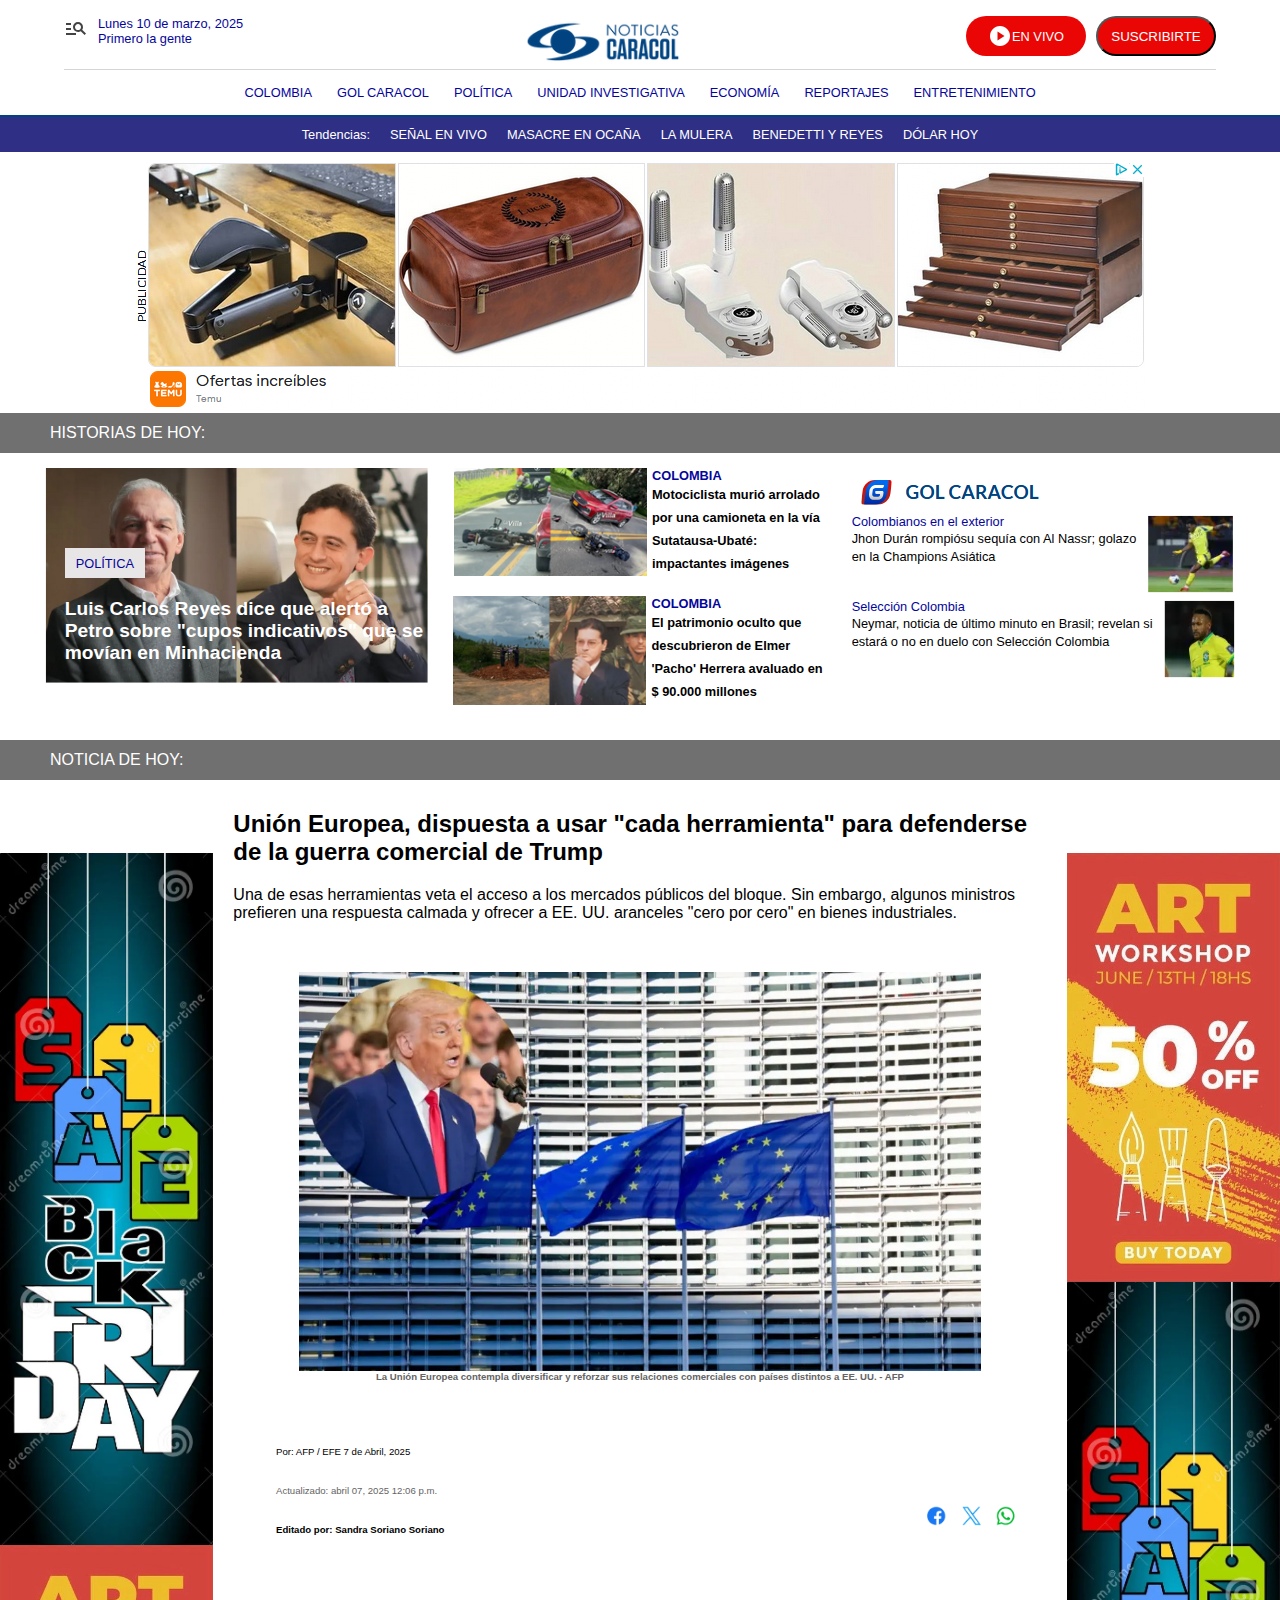
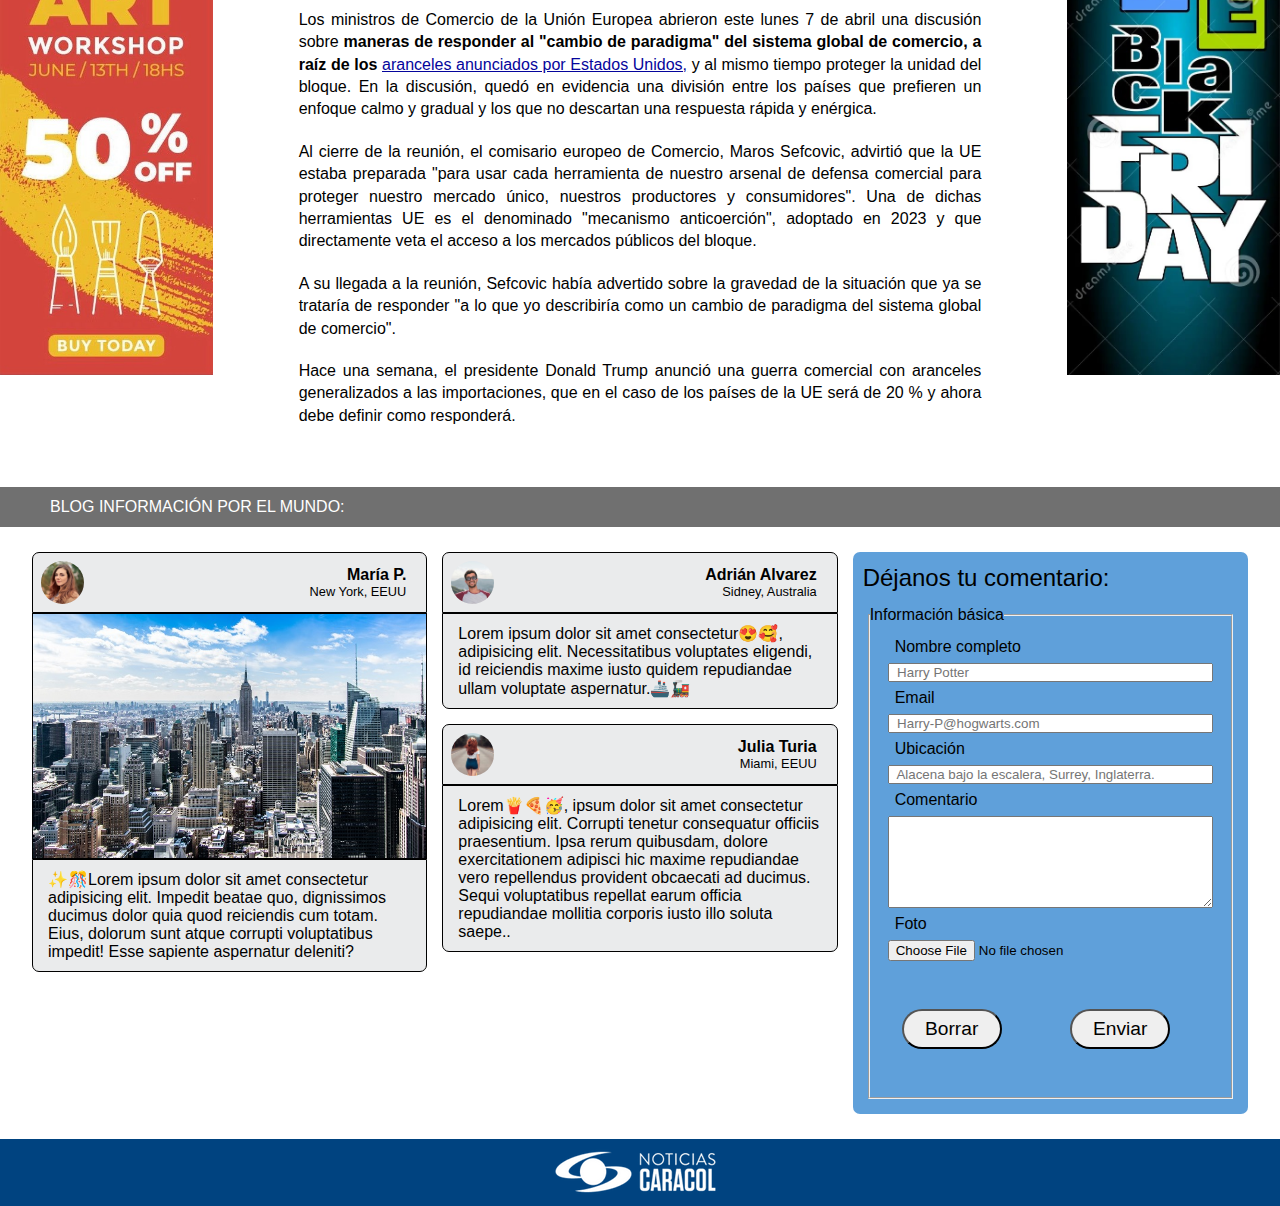
<file: index.html>
<!DOCTYPE html>
<html lang="es">
<head>
    <meta charset="UTF-8">
    <meta name="viewport" content="width=device-width, initial-scale=1.0">
    <title>Últimas noticias en Colombia</title>
    <link rel="stylesheet" href="/CSS/reset.css">
    <link rel="stylesheet" href="/CSS/styles.css">
    <link rel="icon" href="/assets/imagenes/icono.png">
    <link
    rel="stylesheet"
    href="https://cdnjs.cloudflare.com/ajax/libs/animate.css/4.1.1/animate.min.css"
  />
</head>
<body>
    <div class="banner">
        <h1>noticias de colombia canal caracol</h1>
        <div>
            <svg xmlns="http://www.w3.org/2000/svg" id="IconoBuscar" height="24px" viewBox="0 -960 960 960" width="24px" fill="#434343"><path d="M80-200v-80h400v80H80Zm0-200v-80h200v80H80Zm0-200v-80h200v80H80Zm744 400L670-354q-24 17-52.5 25.5T560-320q-83 0-141.5-58.5T360-520q0-83 58.5-141.5T560-720q83 0 141.5 58.5T760-520q0 29-8.5 57.5T726-410l154 154-56 56ZM560-400q50 0 85-35t35-85q0-50-35-85t-85-35q-50 0-85 35t-35 85q0 50 35 85t85 35Z"/></svg>
            <div><p>Lunes 10 de marzo, 2025</p>
                <p>Primero la gente</p>
            </div>
        </div>
        <div>
            <img src="/assets/imagenes/logo-noticias.png" alt="logo noticias canal caracol, colombia">
        </div>
        <div>
            <div class="btnRojo">
                <svg xmlns="http://www.w3.org/2000/svg" height="24px" viewBox="0 -960 960 960" width="24px" fill="#FFFFFF"><path d="m380-300 280-180-280-180v360ZM480-80q-83 0-156-31.5T197-197q-54-54-85.5-127T80-480q0-83 31.5-156T197-763q54-54 127-85.5T480-880q83 0 156 31.5T763-763q54 54 85.5 127T880-480q0 83-31.5 156T763-197q-54 54-127 85.5T480-80Z"/></svg>
                <p>EN VIVO</p>
            </div>
            <div>
                <button id="openModal" class="btnRojo letraMayus btn1Suscrip">Suscribirte</button>
            </div>
            <div id="modal" class="modal">
                <div class="modal-content animate__animated animate__bounceInLeft">
                    <span class="close">&times;</span>
                    <form action="">
                        <legend><h2>Suscríbete para estar al día con las principales noticias</h2></legend>
                        <p><label for="nombreSuscrip">Nombres:</label></p>
                        <input type="text" id="nombreSuscrip" placeholder="Harry Potter" required>
                        <label for="emailSuscrip">Apellidos:</label>
                        <input type="email" id="emailSuscrip" placeholder="Harry-P@hogwarts.com" required>
                        <label for="passwordSuscrip">Contraseña:</label>
                        <input type="password" name="PasswordSuscrip" id="passwordSuscrip" required>
                        <div class="btnSuscrip">    
                            <button type="reset">Borrar</button>
                            <button type="submit">Suscribirte</button>
                        </div>
                    </form>
                </div>
            </div>
        </div>
    </div>
    <div class="popUp d-none" id="PopUp">
        <input type="text">
        <div>
            <a href="#" class="letraMayus">últimas noticias</a>
            <svg xmlns="http://www.w3.org/2000/svg" height="24px" viewBox="0 -960 960 960" width="24px" fill="#434343"><path d="M480-344 240-584l56-56 184 184 184-184 56 56-240 240Z"/></svg>
        </div>
        <div>
            <a href="#" class="letraMayus">gol caracol</a>
            <svg xmlns="http://www.w3.org/2000/svg" height="24px" viewBox="0 -960 960 960" width="24px" fill="#434343"><path d="M480-344 240-584l56-56 184 184 184-184 56 56-240 240Z"/></svg>
        </div>
        <div>
            <a href="#" class="letraMayus">unidad investigativa</a>
            <svg xmlns="http://www.w3.org/2000/svg" height="24px" viewBox="0 -960 960 960" width="24px" fill="#434343"><path d="M480-344 240-584l56-56 184 184 184-184 56 56-240 240Z"/></svg>
        </div>
        <div>
            <a href="#" class="letraMayus">informativos</a>
            <svg xmlns="http://www.w3.org/2000/svg" height="24px" viewBox="0 -960 960 960" width="24px" fill="#434343"><path d="M480-344 240-584l56-56 184 184 184-184 56 56-240 240Z"/></svg>
        </div>
        <div>
            <a href="#" class="letraMayus">regionales</a>
            <svg xmlns="http://www.w3.org/2000/svg" height="24px" viewBox="0 -960 960 960" width="24px" fill="#434343"><path d="M480-344 240-584l56-56 184 184 184-184 56 56-240 240Z"/></svg>
        </div>
        <div>
            <a href="#" class="letraMayus">más</a>
            <svg xmlns="http://www.w3.org/2000/svg" height="24px" viewBox="0 -960 960 960" width="24px" fill="#434343"><path d="M480-344 240-584l56-56 184 184 184-184 56 56-240 240Z"/></svg>
        </div>
        
    </div>
    <nav class="navegador">
        <ul>
            <li><a href="https://www.noticiascaracol.com">COLOMBIA</a></li>
            <li><a href="https://www.noticiascaracol.com">GOL CARACOL</a></li>
            <li><a href="https://www.noticiascaracol.com">POLÍTICA</a></li>
            <li><a href="https://www.noticiascaracol.com">UNIDAD INVESTIGATIVA</a></li>
            <li><a href="https://www.noticiascaracol.com">ECONOMÍA</a></li>
            <li><a href="https://www.noticiascaracol.com">REPORTAJES</a></li>
            <li><a href="https://www.noticiascaracol.com">ENTRETENIMIENTO</a></li>
        </ul>
    </nav>
    <nav class="tendencias">
        <ul>
            <li class="letraBlanca">Tendencias:</li>
            <li><a href="https://www.noticiascaracol.com" class="letraMayus letraBlanca">señal en vivo</a></li>
            <li><a href="https://www.noticiascaracol.com" class="letraMayus letraBlanca">masacre en ocaña</a></li>
            <li><a href="https://www.noticiascaracol.com" class="letraMayus letraBlanca">la mulera</a></li>
            <li><a href="https://www.noticiascaracol.com" class="letraMayus letraBlanca">benedetti y reyes</a></li>
            <li><a href="https://www.noticiascaracol.com" class="letraMayus letraBlanca">dólar hoy</a></li>
        </ul>
    </nav>
    <div class="publicidad">
        <a href="https://www.noticiascaracol.com"><img src="/assets/imagenes/publi.png" alt="publicidad" title="Espacio de publicidad"></a>
    </div>
    <div class="separador">
        <p class="letraMayus letraBlanca">historias de hoy:</p>
    </div>
    <section class="noticias">
        <article class="noticia1">
            <a href="https://www.noticiascaracol.com" title="Luis Carlos reyes y el ministro de hacienda"><img src="/assets/imagenes/noticia1.png" alt="Luis Carlos reyes y el ministro de hacienda"></a>
            <a href="https://www.noticiascaracol.com"><h3 class="letraMayus letraAzul">política</h3></a>
            <p><a href="">Luis Carlos Reyes dice que alertó a Petro sobre "cupos indicativos" que se movían en Minhacienda</a></p>
        </article>
        <div>
            <article class="noticiaPeque">
                <a href="https://www.noticiascaracol.com"><img src="/assets/imagenes/noticia2.png" alt="noticia 2" title="accidente de moto"></a>
                <div>
                    <h3 class="letraMayus letraAzul">colombia</h3>
                    <a>Motociclista murió arrolado por una camioneta en la vía Sutatausa-Ubaté: impactantes imágenes</a>
                </div>
            </article>
            <article class="noticiaPeque">
                <a href="https://www.noticiascaracol.com"><img src="/assets/imagenes/noticia3.png" alt="noticia 3" title="Elmer Pacho"></a>
                <div>
                    <h3 class="letraMayus letraAzul">colombia</h3>
                    <a>El patrimonio oculto que descubrieron de Elmer 'Pacho' Herrera avaluado en $ 90.000 millones</a>
                </div>
            </article>
        </div>
        <div class="deportes">
            <div>
                <img src="/assets/imagenes/golcaracol.png" alt="">
            </div>
            <div class="deportes1">
                <div>
                    <h3 class="letraAzul">Colombianos en el exterior</h3>
                    <a href="#">Jhon Durán rompiósu sequía con Al Nassr; golazo en la Champions Asiática</a>
                </div>
                <div>
                    <img src="/assets/imagenes/noticia4.png" alt="">
                </div>
            </div>
            <div class="deportes1">
                <div>
                    <h3 class="letraAzul">Selección Colombia</h3>
                    <a href="#">Neymar, noticia de último minuto en Brasil; revelan si estará o no en duelo con Selección Colombia</a>
                </div>
                <div>
                    <img src="/assets/imagenes/noticia5.png" alt="">
                </div>
            </div>
        </div>
    </section>
    <div class="separador">
        <p class="letraMayus letraBlanca">noticia de hoy:</p>
    </div>
    <section class="noticiaHoyPpal">
        <div class="publi2">
            <a href="https://www.noticiascaracol.com" class="publiHori"><img src="/assets/imagenes/publiHorizontal2.jpg" alt=""></a>
            <a href="https://www.noticiascaracol.com" class="publiVert"><img src="/assets/imagenes/publiVertical.jpg" alt=""></a>
            <a href="https://www.noticiascaracol.com" class="publiVert"><img src="/assets/imagenes/publiVertical2.jpg" alt=""></a>
        </div>
        <div class="noticiaHoy">
            <h2>Unión Europea, dispuesta a usar "cada herramienta" para defenderse de la guerra comercial de Trump</h2>
            <h3>Una de esas herramientas veta el acceso a los mercados públicos del bloque. Sin embargo, algunos ministros prefieren una respuesta calmada y ofrecer a EE. UU. aranceles "cero por cero" en bienes industriales.</h3>
            <figure>
                <img src="/assets/imagenes/noticia7.png" alt="noticia 7">
                <figcaption>La Unión Europea contempla diversificar y reforzar sus relaciones comerciales con países distintos a EE. UU. - AFP</figcaption>
            </figure>
            <div class="pieNoticia">
                <div>
                    <p class="letraMediana">Por: <a href="">AFP</a> / <a href="">EFE</a> 7 de Abril, 2025</p>
                    <p class="letraGris">Actualizado: abril 07, 2025 12:06 p.m.</p>
                    <p class="letraPeque letraMedioGruesa">Editado por: Sandra Soriano Soriano</p>
                </div>
                <div class="rrss">
                    <ul>
                        <li><a href="https://www.facebook.com/dialog/share?app_id=835413949947024&display=popup&href=https%3A%2F%2Fwww.noticiascaracol.com%2Fmundo%2Funion-europea-dispuesta-a-usar-cada-herramienta-para-defenderse-de-la-guerra-comercial-de-trump-cb20"><img src="/assets/imagenes/RRSS3.png" alt=""></a></li>
                        <li><a href="https://twitter.com/intent/tweet?url=https%3A%2F%2Fwww.noticiascaracol.com%2Fmundo%2Funion-europea-dispuesta-a-usar-cada-herramienta-para-defenderse-de-la-guerra-comercial-de-trump-cb20&text=Uni%C3%B3n%20Europea%2C%20dispuesta%20a%20usar%20%22cada%20herramienta%22%20para%20defenderse%20de%20la%20guerra%20comercial%20de%20Trump"><img src="/assets/imagenes/RRSS2.png" alt=""></a></li>
                        <li><a href="https://wa.me/?text=Uni%C3%B3n%20Europea%2C%20dispuesta%20a%20usar%20%22cada%20herramienta%22%20para%20defenderse%20de%20la%20guerra%20comercial%20de%20Trump%20-%20https%3A%2F%2Fwww.noticiascaracol.com%2Fmundo%2Funion-europea-dispuesta-a-usar-cada-herramienta-para-defenderse-de-la-guerra-comercial-de-trump-cb20"><img src="/assets/imagenes/RRSS.png" alt=""></a></li>
                    </ul>
                </div>
            </div>
            <section class="desarrolloNoticiaHoy">
                <p>
                    Los ministros de Comercio de la Unión Europea abrieron este lunes 7 de abril una discusión sobre <strong>maneras de responder al "cambio de paradigma" del sistema global de comercio, a raíz de los </strong><a href="https://www.noticiascaracol.com">aranceles anunciados por Estados Unidos,</a> y al mismo tiempo proteger la unidad del bloque. En la discusión, quedó en evidencia una división entre los países que prefieren un enfoque calmo y gradual y los que no descartan una respuesta rápida y enérgica.
                </p>
                <p>
                    Al cierre de la reunión, el comisario europeo de Comercio, Maros Sefcovic, advirtió que la UE estaba preparada "para usar cada herramienta de nuestro arsenal de defensa comercial para proteger nuestro mercado único, nuestros productores y consumidores". Una de dichas herramientas UE es el denominado "mecanismo anticoerción", adoptado en 2023 y que directamente veta el acceso a los mercados públicos del bloque.
                </p>
                <p>
                    A su llegada a la reunión, Sefcovic había advertido sobre la gravedad de la situación que ya se trataría de responder "a lo que yo describiría como un cambio de paradigma del sistema global de comercio".
                </p> 
                <p>
                    Hace una semana, el presidente Donald Trump anunció una guerra comercial con aranceles generalizados a las importaciones, que en el caso de los países de la UE será de 20 % y ahora debe definir como responderá.
                </p>
            </section>
        </div>
        <div class="publi2 publiVer2">
            <a href="https://www.noticiascaracol.com" class="publiVert"><img src="/assets/imagenes/publiVertical2.jpg" alt=""></a>
            <a href="https://www.noticiascaracol.com" class="publiVert"><img src="/assets/imagenes/publiVertical.jpg" alt=""></a>
        </div>
    </section>
    <div class="separador">
        <p class="letraMayus letraBlanca">Blog información por el mundo:</p>
    </div>
    <section class="blog">
        <div>
            <figure>
                <div class="perfil">
                        <img src="/assets/imagenes/persona1.jpg" alt="foto persona 1" class="noBorde">
                        <div>
                            <h3>María P.</h3>
                            <p>New York, EEUU</p>
                        </div>
                </div>
                <img src="/assets/imagenes/newyork.jpg" alt="">
                <p class="comentario">✨🎊Lorem ipsum dolor sit amet consectetur adipisicing elit. Impedit beatae quo, dignissimos ducimus dolor quia quod reiciendis cum totam. Eius, dolorum sunt atque corrupti voluptatibus impedit! Esse sapiente aspernatur deleniti?</p>
            </figure>
        </div>
        <div>
            <figure>
                <div class="perfil">
                        <img src="/assets/imagenes/persona2.jpg" alt="foto persona 2" class="noBorde">
                        <div>
                            <h3>Adrián Alvarez</h3>
                            <p>Sidney, Australia</p>
                        </div>
                </div>
                <p class="comentario">Lorem ipsum dolor sit amet consectetur😍🥰, adipisicing elit. Necessitatibus voluptates eligendi, id reiciendis maxime iusto quidem repudiandae ullam voluptate aspernatur.🚢🚂</p>
            </figure>
            <figure>
                <div class="perfil">
                        <img src="/assets/imagenes/persona3.jpg" alt="foto persona 3" class="noBorde">
                        <div>
                            <h3>Julia Turia</h3>
                            <p>Miami, EEUU</p>
                        </div>
                </div>
                <p class="comentario">Lorem🍟🍕🥳, ipsum dolor sit amet consectetur adipisicing elit. Corrupti tenetur consequatur officiis praesentium. Ipsa rerum quibusdam, dolore exercitationem adipisci hic maxime repudiandae vero repellendus provident obcaecati ad ducimus. Sequi voluptatibus repellat earum officia repudiandae mollitia corporis iusto illo soluta saepe..</p>
            </figure>
        </div>
        <div class="nuevoComentario">
            <h2>Déjanos tu comentario:</h2>
            <form action="" method="post">
                <fieldset>
                    <legend>Información básica</legend>
                    <label for="nombreBlog">Nombre completo</label>
                    <input type="text" id="nombreBlog" placeholder="  Harry Potter" required>
                    <label for="emailBlog">Email</label>
                    <input type="email" id="emailBlog" placeholder="  Harry-P@hogwarts.com" required>
                    <label for="ubicacionBlog">Ubicación</label>
                    <input type="text" id="ubicacionBlog" placeholder="  Alacena bajo la escalera, Surrey, Inglaterra.">
                    <label for="">Comentario</label>
                    <textarea name="" id="" rows="6" required></textarea>
                    <label for="">Foto</label>
                    <input type="file">
                    <button type="reset">Borrar</button>
                    <button type="submit">Enviar</button>
                </fieldset>
            </form>
        </div>
    </section>
    <footer class="pie">
        <img src="/assets/imagenes/logo-noticias2.png" alt="">
    </footer>

    <script>
        const iconoMenuS = document.getElementById("IconoBuscar");
        const ventanaModals = document.getElementById("PopUp");
    
        iconoMenuS.addEventListener('click', () => {
    
            PopUp.classList.toggle('d-none');
        })

        document.addEventListener("DOMContentLoaded", () => {
            const modal = document.getElementById("modal");
            const openModal = document.getElementById("openModal");
            const closeModal = document.querySelector(".close");

            openModal.addEventListener("click", () => {
                modal.style.display = "flex";
            });

            closeModal.addEventListener("click", () => {
                modal.style.display = "none";
            });

            window.addEventListener("click", (e) => {
                if (e.target === modal) {
                    modal.style.display = "none";
                }
            });
        });
    </script>
</body>
</html>
</file>
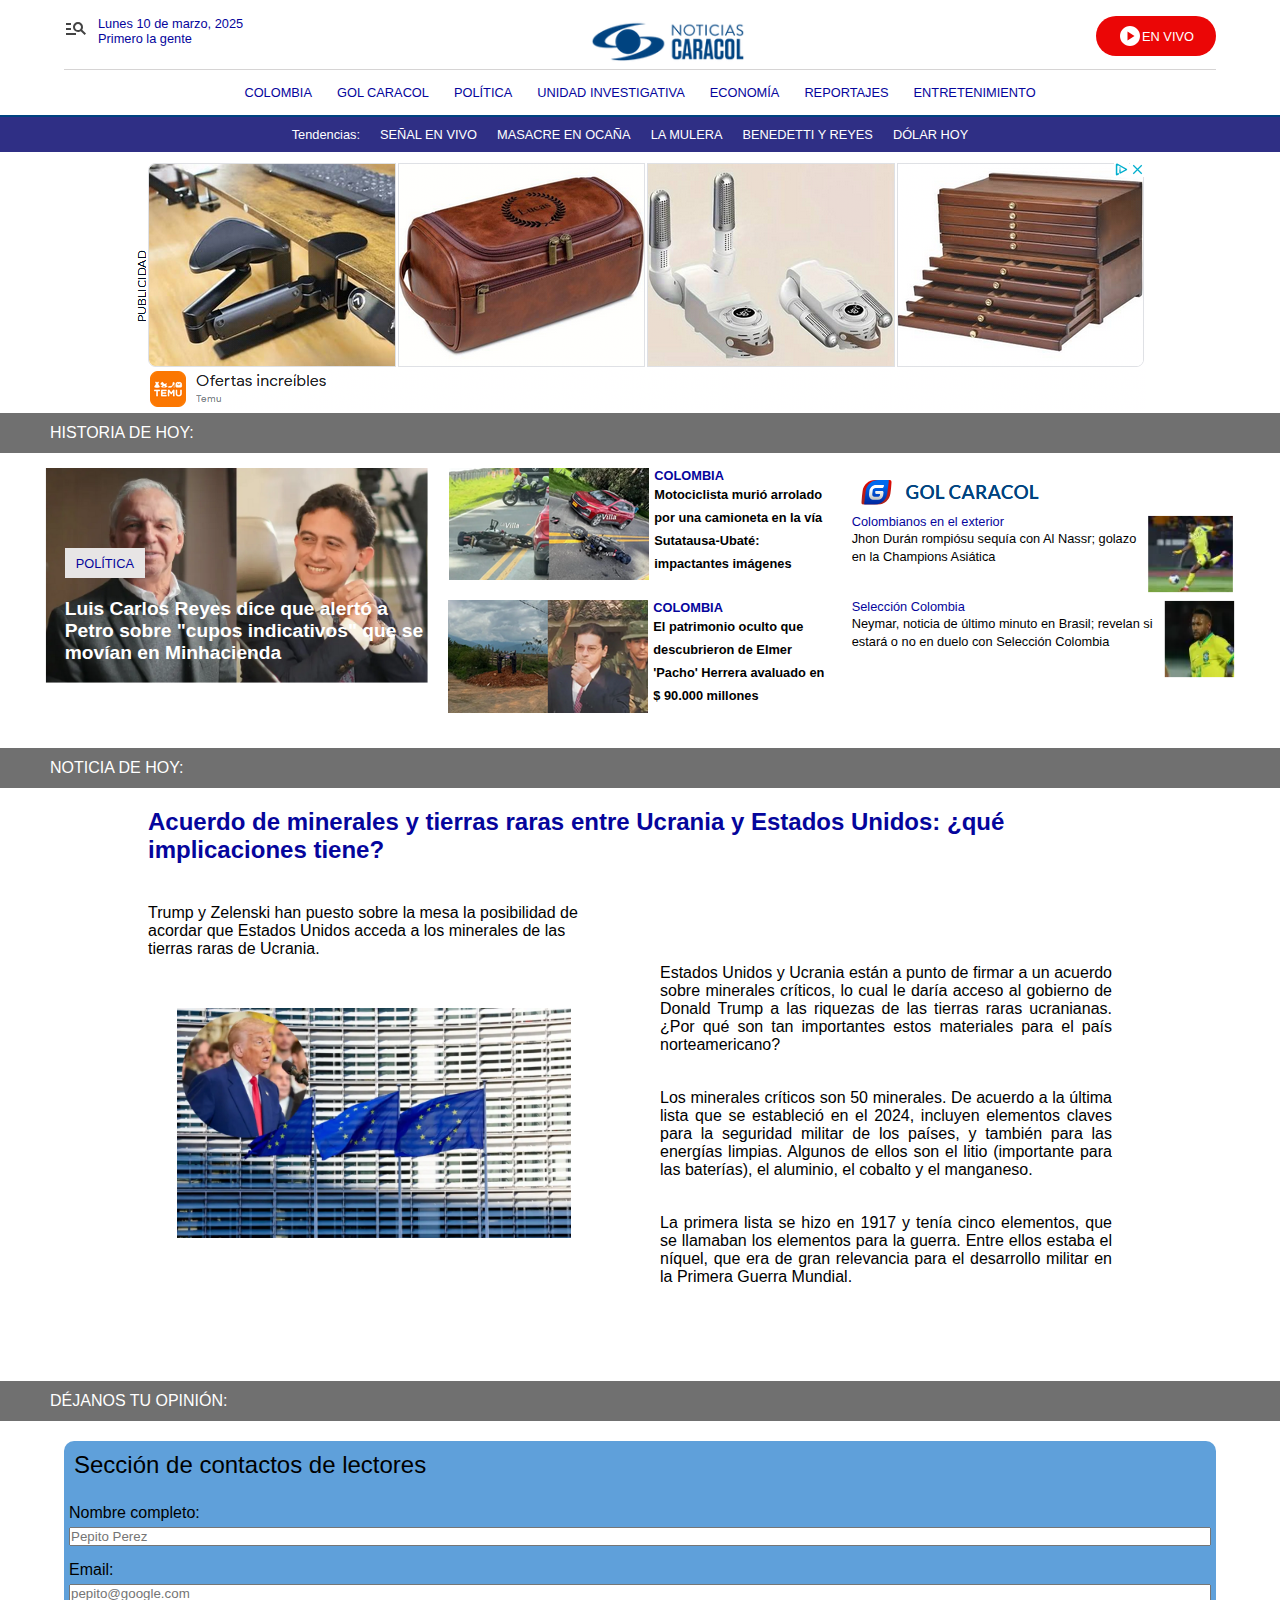
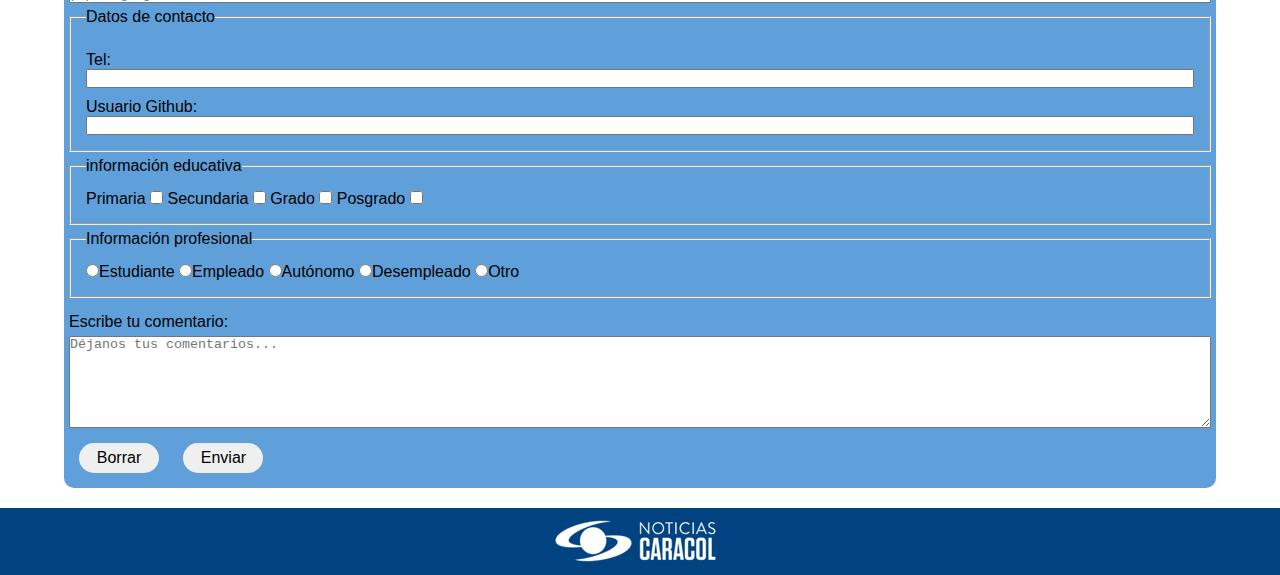
<file: Noticias/index.html>
<!DOCTYPE html>
<html lang="es">
<head>
    <meta charset="UTF-8">
    <meta name="viewport" content="width=device-width, initial-scale=1.0">
    <title>Últimas noticias en Colombia</title>
    <link rel="stylesheet" href="/CSS/reset.css">
    <link rel="stylesheet" href="/CSS/styles.css">
    <link rel="icon" href="/assets/imagenes/icono.png">
</head>
<body>
    <div class="banner">
        <div>
            <svg xmlns="http://www.w3.org/2000/svg" id="IconoBuscar" height="24px" viewBox="0 -960 960 960" width="24px" fill="#434343"><path d="M80-200v-80h400v80H80Zm0-200v-80h200v80H80Zm0-200v-80h200v80H80Zm744 400L670-354q-24 17-52.5 25.5T560-320q-83 0-141.5-58.5T360-520q0-83 58.5-141.5T560-720q83 0 141.5 58.5T760-520q0 29-8.5 57.5T726-410l154 154-56 56ZM560-400q50 0 85-35t35-85q0-50-35-85t-85-35q-50 0-85 35t-35 85q0 50 35 85t85 35Z"/></svg>
            <div><p>Lunes 10 de marzo, 2025</p>
                <p>Primero la gente</p>
            </div>
        </div>
        <div>
            <img src="/assets/imagenes/logo-noticias.png" alt="logo noticias canal caracol, colombia">
        </div>
        <div>
            <div class="btnRojo">
                <svg xmlns="http://www.w3.org/2000/svg" height="24px" viewBox="0 -960 960 960" width="24px" fill="#FFFFFF"><path d="m380-300 280-180-280-180v360ZM480-80q-83 0-156-31.5T197-197q-54-54-85.5-127T80-480q0-83 31.5-156T197-763q54-54 127-85.5T480-880q83 0 156 31.5T763-763q54 54 85.5 127T880-480q0 83-31.5 156T763-197q-54 54-127 85.5T480-80Z"/></svg>
                <p>EN VIVO</p>
            </div>
        </div>
    </div>
    <div class="popUp d-none" id="PopUp">
        <input type="text">
        <div>
            <a href="#" class="letraMayus">últimas noticias</a>
            <svg xmlns="http://www.w3.org/2000/svg" height="24px" viewBox="0 -960 960 960" width="24px" fill="#434343"><path d="M480-344 240-584l56-56 184 184 184-184 56 56-240 240Z"/></svg>
        </div>
        <div>
            <a href="#" class="letraMayus">gol caracol</a>
            <svg xmlns="http://www.w3.org/2000/svg" height="24px" viewBox="0 -960 960 960" width="24px" fill="#434343"><path d="M480-344 240-584l56-56 184 184 184-184 56 56-240 240Z"/></svg>
        </div>
        <div>
            <a href="#" class="letraMayus">unidad investigativa</a>
            <svg xmlns="http://www.w3.org/2000/svg" height="24px" viewBox="0 -960 960 960" width="24px" fill="#434343"><path d="M480-344 240-584l56-56 184 184 184-184 56 56-240 240Z"/></svg>
        </div>
        <div>
            <a href="#" class="letraMayus">informativos</a>
            <svg xmlns="http://www.w3.org/2000/svg" height="24px" viewBox="0 -960 960 960" width="24px" fill="#434343"><path d="M480-344 240-584l56-56 184 184 184-184 56 56-240 240Z"/></svg>
        </div>
        <div>
            <a href="#" class="letraMayus">regionales</a>
            <svg xmlns="http://www.w3.org/2000/svg" height="24px" viewBox="0 -960 960 960" width="24px" fill="#434343"><path d="M480-344 240-584l56-56 184 184 184-184 56 56-240 240Z"/></svg>
        </div>
        <div>
            <a href="#" class="letraMayus">más</a>
            <svg xmlns="http://www.w3.org/2000/svg" height="24px" viewBox="0 -960 960 960" width="24px" fill="#434343"><path d="M480-344 240-584l56-56 184 184 184-184 56 56-240 240Z"/></svg>
        </div>
        
    </div>
    <nav class="navegador">
        <ul>
            <li><a href="#">COLOMBIA</a></li>
            <li><a href="#">GOL CARACOL</a></li>
            <li><a href="#">POLÍTICA</a></li>
            <li><a href="#">UNIDAD INVESTIGATIVA</a></li>
            <li><a href="#">ECONOMÍA</a></li>
            <li><a href="#">REPORTAJES</a></li>
            <li><a href="#">ENTRETENIMIENTO</a></li>
        </ul>
    </nav>
    <nav class="tendencias">
        <ul>
            <li class="letraBlanca">Tendencias:</li>
            <li><a href="#" class="letraMayus letraBlanca">señal en vivo</a></li>
            <li><a href="#" class="letraMayus letraBlanca">masacre en ocaña</a></li>
            <li><a href="#" class="letraMayus letraBlanca">la mulera</a></li>
            <li><a href="#" class="letraMayus letraBlanca">benedetti y reyes</a></li>
            <li><a href="#" class="letraMayus letraBlanca">dólar hoy</a></li>
            <li><a href="#"></a></li>
        </ul>
    </nav>
    <div class="publicidad">
        <img src="/assets/imagenes/publi.png" alt="publicidad">
    </div>
    <div class="separador">
        <p class="letraMayus letraBlanca">historia de hoy:</p>
    </div>
    <section class="noticias">
        <article class="noticia1">
            <img src="/assets/imagenes/noticia1.png" alt="noticia 1">
            <h3 class="letraMayus letraAzul">política</h3>
            <p><a href="">Luis Carlos Reyes dice que alertó a Petro sobre "cupos indicativos" que se movían en Minhacienda</a></p>
        </article>
        <div>
            <article class="noticiaPeque">
                <img src="/assets/imagenes/noticia2.png" alt="noticia 2">
                <div>
                    <h3 class="letraMayus letraAzul">colombia</h3>
                    <a>Motociclista murió arrolado por una camioneta en la vía Sutatausa-Ubaté: impactantes imágenes</a>
                </div>
            </article>
            <article class="noticiaPeque">
                <img src="/assets/imagenes/noticia3.png" alt="noticia 3">
                <div>
                    <h3 class="letraMayus letraAzul">colombia</h3>
                    <a>El patrimonio oculto que descubrieron de Elmer 'Pacho' Herrera avaluado en $ 90.000 millones</a>
                </div>
            </article>
        </div>
        <div class="deportes">
            <div>
                <img src="/assets/imagenes/golcaracol.png" alt="">
            </div>
            <div class="deportes1">
                <div>
                    <h3 class="letraAzul">Colombianos en el exterior</h3>
                    <a href="#">Jhon Durán rompiósu sequía con Al Nassr; golazo en la Champions Asiática</a>
                </div>
                <div>
                    <img src="/assets/imagenes/noticia4.png" alt="">
                </div>
            </div>
            <div class="deportes1">
                <div>
                    <h3 class="letraAzul">Selección Colombia</h3>
                    <a href="#">Neymar, noticia de último minuto en Brasil; revelan si estará o no en duelo con Selección Colombia</a>
                </div>
                <div>
                    <img src="/assets/imagenes/noticia5.png" alt="">
                </div>
            </div>
        </div>
    </section>
    <div class="separador">
        <p class="letraMayus letraBlanca">noticia de hoy:</p>
    </div>
    <section class="noticiaHoy">
        <h2 class="letraAzul">Acuerdo de minerales y tierras raras entre Ucrania y Estados Unidos: ¿qué implicaciones tiene?</h2>
        <div>
            <div class="enunciado">
                <h3>Trump y Zelenski han puesto sobre la mesa la posibilidad de acordar que Estados Unidos acceda a los minerales de las tierras raras de Ucrania.</h3>
                <img src="/assets/imagenes/noticia7.png" alt="noticia 7">
            </div>
            <div class="cuerpo">
                <p>
                    Estados Unidos y Ucrania están a punto de firmar a un acuerdo sobre minerales críticos, lo cual le daría acceso al gobierno de Donald Trump a las riquezas de las tierras raras ucranianas. ¿Por qué son tan importantes estos materiales para el país norteamericano? 
                </p>

                <p>
                    Los minerales críticos son 50 minerales. De acuerdo a la última lista que se estableció en el 2024, incluyen elementos claves para la seguridad militar de los países, y también para las energías limpias. Algunos de ellos son el litio (importante para las baterías), el aluminio, el cobalto y el manganeso.
                </p>

                <p>
                    La primera lista se hizo en 1917 y tenía cinco elementos, que se llamaban los elementos para la guerra. Entre ellos estaba el níquel, que era de gran relevancia para el desarrollo militar en la Primera Guerra Mundial. 
                </p>
            </div>
        </div>
    </section>
    <div class="separador">
        <p class="letraMayus letraBlanca">Déjanos tu opinión:</p>
    </div>
    <section class="formulario">
        <div>
            <header>
                <h2>Sección de contactos de lectores</h2>
            </header>
            <form action="">

                <label for="Nombre">Nombre completo:</label>
                <input type="text" id="Nombre" name=nombre required placeholder="Pepito Perez">

                <label for="email">Email:</label>
                <input type="email" id="email" name="email" required placeholder="pepito@google.com">

                <fieldset class="datosContacto">
                    <legend>Datos de contacto</legend>

                    <label for="telefono">Tel:</label>
                    <input type="tel" id="telefono" name="telefono">

                    <label for="github">Usuario Github:</label>
                    <input type="text" id="github" name="github">
                </fieldset>

                <fieldset class="infoEducativa">
                    <legend>información educativa</legend>

                    <label for="primaria">Primaria</label>
                    <input type="checkbox" id="primaria">

                    <label for="secundaria">Secundaria</label>
                    <input type="checkbox" id="secundaria">

                    <label for="grado">Grado</label>
                    <input type="checkbox" id="grado">

                    <label for="posgrado">Posgrado</label>
                    <input type="checkbox" id="posgrado">
                </fieldset>

                <fieldset class="infoProfesional">
                    <legend>Información profesional</legend>

                    <label><input type="radio" name="laboral">Estudiante</label>

                    <label><input type="radio" name="laboral">Empleado</label>                  

                    <label><input type="radio" name="laboral">Autónomo</label>

                    <label><input type="radio" name="laboral">Desempleado</label>

                    <label><input type="radio" name="laboral">Otro</label>
                </fieldset>

                <label for="Comentario">Escribe tu comentario:</label>
                <textarea name="comentario" id="Comentario" rows="6" placeholder="Déjanos tus comentarios..."></textarea>

                <div class="btnFormulario">
                    <button type="reset">Borrar</button>
                    <button type="submit">Enviar</button>
                </div>
            </form>
        </div>
    </section>
    <footer class="pie">
        <img src="/assets/imagenes/logo-noticias2.png" alt="">
    </footer>

    <script>
        const iconoMenuS = document.getElementById("IconoBuscar");
        const ventanaModals = document.getElementById("PopUp");
    
        iconoMenuS.addEventListener('click', () => {
    
            PopUp.classList.toggle('d-none');
        })
    </script>
</body>
</html>
</file>
<file: CSS/styles.css>
:root{
    
/*============Colores fuentes=========*/    
    --color-azul: rgb(5, 5, 156);
    --color-blanco: white;
    --color-fondo-azul: rgba(23, 118, 202, 0.692);
    --color-gris: #646464;

    /*to do: crear variables con el color del fondo de los comentarios, 
    separadores y fondos de formularios, botones */


/*============Tamaños fuentes=========*/

    --letra-xs: 0.6rem;
    --letra-s: 0.8rem;
    --letra-m: 1rem;
    --letra-l: 1.2rem;
    --letra-xl: 1.5rem;

}


body{
   font-family: Verdana, Geneva, Tahoma, sans-serif;
}

a:hover{
    color: rgb(153, 151, 151);
    cursor: pointer;
}

.letraMayus{
    text-transform: uppercase;
}

.letraBlanca{
    color: var(--color-blanco);
}

.letraAzul{
    color: var(--color-azul);
}

.letraGris{
    color: var(--color-gris);
}

.letraPeque{
    font-size: var(--letra-xs);
}

.letraMediana{
    font-size: var(--letra-s);
}

.letraMedioGruesa{
    font-weight: 600;
}


/*=================banner================*/

.banner{
    margin: 1rem 5% 0 5%;
    border-bottom: 1px solid rgb(214, 212, 212);
    display: flex;
    justify-content: space-between;
    color: var(--color-azul);
    font-size: var(--letra-s);

    svg:hover{
        cursor: pointer;
    }

    h1{
        display: none;
    }
}

.banner>div{
    display: flex;
    gap: 10px;
    color: var(--color-azul);
    
}

.banner>div>div>p{
    display: none;
}

.btnRojo{
    display: flex;
    align-items: center;
    justify-content: center;
    background-color: rgb(235, 6, 6);
    color: var(--color-blanco);
    width: 120px;
    height: 40px;
    border-radius: 40px;
}



/*=================ventana Modal================*/


.modal {
    display: none; /* Oculto por defecto */
    position: fixed;
    z-index: 5;
    left: 0;
    top: 0;
    width: 100%;
    height: 100%;
    background-color: rgba(0, 0, 0, 0.5); /* Fondo oscuro con transparencia */
    align-items: center;
    justify-content: center;
    color: black;
    font-size: var(--letra-l);
    

    h2{
        background-color: #004380;
        color: var(--color-blanco);
        padding: 5px;
        margin: 10px 20px 20px 20px;
        border-radius: 10px;
    }

    button{
        width: 200px;
        font-size: 1em;
        border-radius: 10px;
    }

    button:hover{
        background-color: var(--color-fondo-azul);
        color: var(--color-blanco);
    }

    .btnSuscrip{
        display: flex;
        width: 250px;
        height: 40px;
        gap: 20px;
        margin: auto;
        margin-top: 20px;
    }

    
}

.btn1Suscrip:hover{
    background-color: var(--color-azul);
    cursor: pointer;
}

/* Contenido del modal */
.modal-content {
    background-color: white;
    padding: 20px 40px;
    border-radius: 8px;
    width: 50%;
    max-width: 600px;
    text-align: center;
    box-shadow: 0px 4px 6px rgba(0, 0, 0, 0.1);
    border: 5px solid var(--color-azul);
}

/* Botón de cierre */
.close {
    position: absolute;
    right: 15px;
    top: 10px;
    font-size: 24px;
    cursor: pointer;
}

.animate__animated.animate__bounceInLeft {
  --animate-duration: 1s;
}




/*=================popUp================*/

.popUp{
    position: absolute;
    width: 430px;
    height: 100%;
    z-index: 3;
    display: flex;
    flex-direction: column;
    background-color: white;
    padding: 50px 30px;

    input{
        height: 30px;
    }

    a{
        margin: 20px;
        font-size: var(--letra-s);
    }

    div{
        display: flex;
        justify-content: space-between;
        align-items: center;
    }

    div:hover{
        background-color: #d7e5f3;
    }
}

.d-none{
    display: none;
}




/*=================navegador================*/

.navegador{
    position: sticky;
    top: 0;
    background-color:white;
    z-index: 2;
    display: none;
    border-bottom: 2px solid #004380;
}

.navegador ul{
    display: flex;
    justify-content: center;
    color: var(--color-azul);
    gap: 25px;
    padding: 15px 0;
    font-size: var(--letra-s);
    

    a:hover{
        text-decoration: underline;
    }
   
}


/*=================tendencias================*/

.tendencias{
    background-color: rgb(47, 47, 133);
    padding: 10px;
    font-size: var(--letra-xs);
    
    ul{
        display: flex;
        justify-content: center;
        gap: 20px;
        
        
    }

}


/*================publicidad================*/

.publicidad{
    width: 100%;
    display: flex;
    justify-content: center;            
}


/*=================separador================*/
.separador{
    height: 40px;
    background-color: rgb(112, 112, 112);
    display: flex;
    align-items: center;
    margin-bottom: 10px;

    p{
        padding-left: 50px;
    }

}


/*=================noticias================*/

.noticias{
    width: 93%;
    margin: 15px auto;
    display: grid;
    grid-template-columns: 1fr;
    gap: 20px;
    

    h3{
        font-size: var(--letra-s);
    }
}

.noticias>article{
    
    background-size:cover;
    background-repeat: no-repeat;

}

.noticia1{
    position: relative;

    h3{
        position: absolute;
        background-color: rgb(231, 229, 229);
        width: 80px;
        height: 30px;
        top: 80px;
        left: 20px;
        text-align: center;
        align-content: center;

    }

    p{
        position: absolute;
        color: var(--color-blanco);
        top: 130px;
        left: 20px;
        font-size: var(--letra-l);
        font-weight: 600;
    }

    p:hover{
        color: var(--color-blanco);
        cursor: pointer;
    }
}

.noticiaPeque{
    display: flex;
    padding-bottom: 10px;
    
    div{
        width: 50%;
    }

    img{
        padding-bottom: 10px;
        
    }

    h3{
        display: block;
        padding-left: 5px;
        font-weight: 600;
    }
    
    a{
        display: block;
        padding-left: 5px;
        font-size: var(--letra-s);
        font-weight: 600;
        line-height: 1.8;
        
    }
}

.deportes1{
    margin-bottom: 5px;
    width: 100%;
    display: flex;

    a{
        font-size: var(--letra-s);
    }

    img{
        height: 80px;
        width: 130px;
    }


}


/*=================noticiaHoy================*/



.noticiaHoyPpal{
    display: flex;
    flex-direction: column;
    margin-bottom: 50px;
}

.noticiaHoy{
    width: 90%;
    margin: 20px auto;

    h2{
        font-size: var(--letra-xl);
        font-weight: 700;
    }

    h3{
        font-size: var(--letra-s);
        margin-top: 10px;
    }

    img{
        margin: 1em auto 0 auto;
        width: 90%;
    }

    p{
        margin: 20px;
        text-align: justify;
    }

    figcaption{
        font-size: var(--letra-xs);
        font-weight: 600;
        color: var(--color-gris);
        text-align: center;
    }
}

.pieNoticia{
    width: 90%;
    margin: auto;
    display: flex;
    justify-content: space-between;

    div{
        margin: 40px 0;
        
        ul{
            margin-top: 0;
        }
    }

    p{
        margin: 0;
        padding: 4px 0;
        font-size: var(--letra-xs);
    }

    a:hover{
        text-decoration: underline;
        color: var(--color-azul);
    }
}

.rrss{
    display: flex;
    flex-direction: row;
    align-items: center;
    justify-content: center;

    ul{
        display: flex;
        flex-direction: row; 
        text-align: center;
        justify-content:center;
    }
}

.desarrolloNoticiaHoy{
    width: 90%;
    margin: auto;

    p{
        margin: 0;
        font-family:Helvetica, sans-serif;
        padding: 10px 0;
        line-height: 1.4em;
    }

    a{
        text-decoration: underline;
        color: var(--color-azul);
    }

    a:hover{
        text-decoration: none;
    }
}

.publi2{
    margin: auto 0;
}

.publiHori{
    display: block;
}

.publiVert{
    display: none;

}

.publiVer2{
    display:none;
}


/*================ blog================*/

.blog{
    display: grid;
    grid-template-columns: 1fr;
    width: 95%;
    margin: 10px auto;
    gap:15px;
    

    .noBorde{
        border: none;
    }

    img{
        width: 100%;
        border: 1px solid black;
    }

    svg{
        background-color: red;
        margin-right: 5px;
        margin-top: auto;
        margin-bottom: auto;
    }

    figure{
        padding-top: 15px;
    }

    .nuevoComentario{
        margin: 15px 0;
        padding: 10px;
        background-color: var(--color-fondo-azul);
        border-radius: 7px;
        line-height: 2rem;
    }

    fieldset{
        input,
        textarea{
        width: 90%;
        margin: auto;
        display: block;
        }

        label{
            padding-left: 25px;
        }
    }

    button{
        margin: 3rem 2rem;
        width: 100px;
        height: 40px;
        font-size: var(--letra-l);
        border-radius: 30px;
    }

    button:hover{
        background-color: rgb(98, 208, 241);
    }
}

.comentario{
    padding: 10px 15px;
    border:1px solid black;
    border-radius: 0 0 7px 7px;
    background-color: #eaebec;
    text-align:start;
}


/*=================formulario================*/

form {
    display: flex;
    flex-direction: column;
    gap: 5px;
    padding: 5px;


    label{
        cursor: pointer;
        margin-top: 10px;
    }

    
}

.formulario{
    width: 90%;
    background-color: rgba(23, 118, 202, 0.692);
    border-radius: 10px;
    margin: 20px auto;

    h2{
        padding: 10px;
    }
}

.datosContacto,
.infoEducativa,
.infoProfesional{
    text-align: left;
    padding: 15px;
}

.datosContacto{
    display: flex;
    flex-direction: column;
    text-align: left;
}

.btnFormulario{
    button{
        margin: 10px;
        width: 80px;
        height: 30px;
        font-size: var(--letra-m);
        border-radius: 20px;
        border-style: none;
    }

    button:hover{
        background-color: rgb(83, 83, 228);
    }
}


/*=================mundo================*/

.mundo{
    width: 95%;
    margin: 20px auto;
    display: grid;
    grid-template-columns: 1fr;
    gap: 15px;
    

    video,
    img{
        width: 100%;
        border: 1px solid black;
        border-radius: 0 0 7px 7px;
    }

    div{
        width: 100%;
    }

    figure{
        padding-top: 15px;
    }

    .noBorde{
        border: none;
    }
}


.perfil{
    display: flex;
    justify-content: space-between;
    width: 100%;
    border: 1px solid black;
    border-radius: 7px 7px 0 0;
    background-color: #eaebec;

    img{
        width: 15%;
        border-radius: 50%;
        padding: 8px;
    }

    h3{
        font-weight: 600;
        font-size: var(--letra-m);
    }

    p{
        font-size: var(--letra-s);
    }

    svg{
        margin-right: 5px;
        margin-top: auto;
        margin-bottom: auto;
    }
}

.perfil>div{
    margin-left: 5px;
    padding-right: 20px;
    display: flex;
    flex-direction: column;
    justify-content: center;
    text-align: end;
}



/*=================pie================*/

.pie{
    background-color: #004380;
    width: 100%;

    img{
        margin: auto;
    }
}


/*=====================================
                480px->770px
=======================================*/

@media (min-width: 480px){

    .tendencias{
        font-size: var(--letra-xs);
    }
}


/*=====================================
                771px->1200px
=======================================*/

@media (min-width: 771px){

    .banner>div>div>p{
        display:block;
    }

    .navegador{
        display: block;
    }

    .tendencias{
        font-size: var(--letra-s);
    }

    .noticias{
        
        grid-template-columns: 1fr 1fr;
    }

    .noticiaHoy>div{
        display: flex;
        flex-direction: row;
    }

    .enunciado{
        width: 50%;
    }
    
    .cuerpo{
        width: 50%;
        margin: 60px 20px;
    
        p{
            padding-bottom: 15px;
            text-align: justify;
        }
    }

    .blog{
        grid-template-columns: 1fr 1fr;
    }

    .noticiaHoyPpal{
        display: flex;
        flex-direction: row;
        margin-bottom: 50px;
    }
    
    .noticiaHoy{
        width: 80%;
        margin: auto;
    
        h2{
            font-size: var(--letra-xl);
            margin: 20px;
            font-weight: 700;
        }
    
        h3{
            font-size: var(--letra-m);
            margin: 20px;
        }
    
        img{
            margin: 50px auto 0 auto;
            width: 80%;
        }
    
        p{
            margin: 20px;
            text-align: justify;
        }
    
        figcaption{
            font-size: var(--letra-xs);
            font-weight: 600;
            color: var(--color-gris);
            text-align: center;
        }
    }

    .desarrolloNoticiaHoy{
        width: 80%;
        margin: auto;
    
        p{
            margin: 0;
            font-family:Helvetica, sans-serif;
            padding: 10px 0;
            line-height: 1.4em;
        }
    
        a{
            text-decoration: underline;
            color: var(--color-azul);
        }
    
        a:hover{
            text-decoration: none;
        }
    }
    
    .publi2{
        width: 20%;
    }

    .publiHori{
        display: none;
    }
    
    .publiVert{
        display: block;
    }

    .publiVer2{
        display: none;
    }

    .mundo{
        grid-template-columns: 1fr 1fr;
        gap: 15px;
    }
    
}

/*=====================================
                1201px->
=======================================*/

@media (min-width: 1200px){

    .tendencias{
        font-size: var(--letra-s);
    }

    .navegador{
        display: block;
    }
    
    .noticias{
        
        grid-template-columns: 1fr 1fr 1fr;
    }

    .publiVer2{
        display: block;
    }

    .mundo{
        grid-template-columns: 1fr 1fr 1fr;
        gap: 15px;
    }

    .blog{
        grid-template-columns: 1fr 1fr 1fr;
    }
}
</file>
